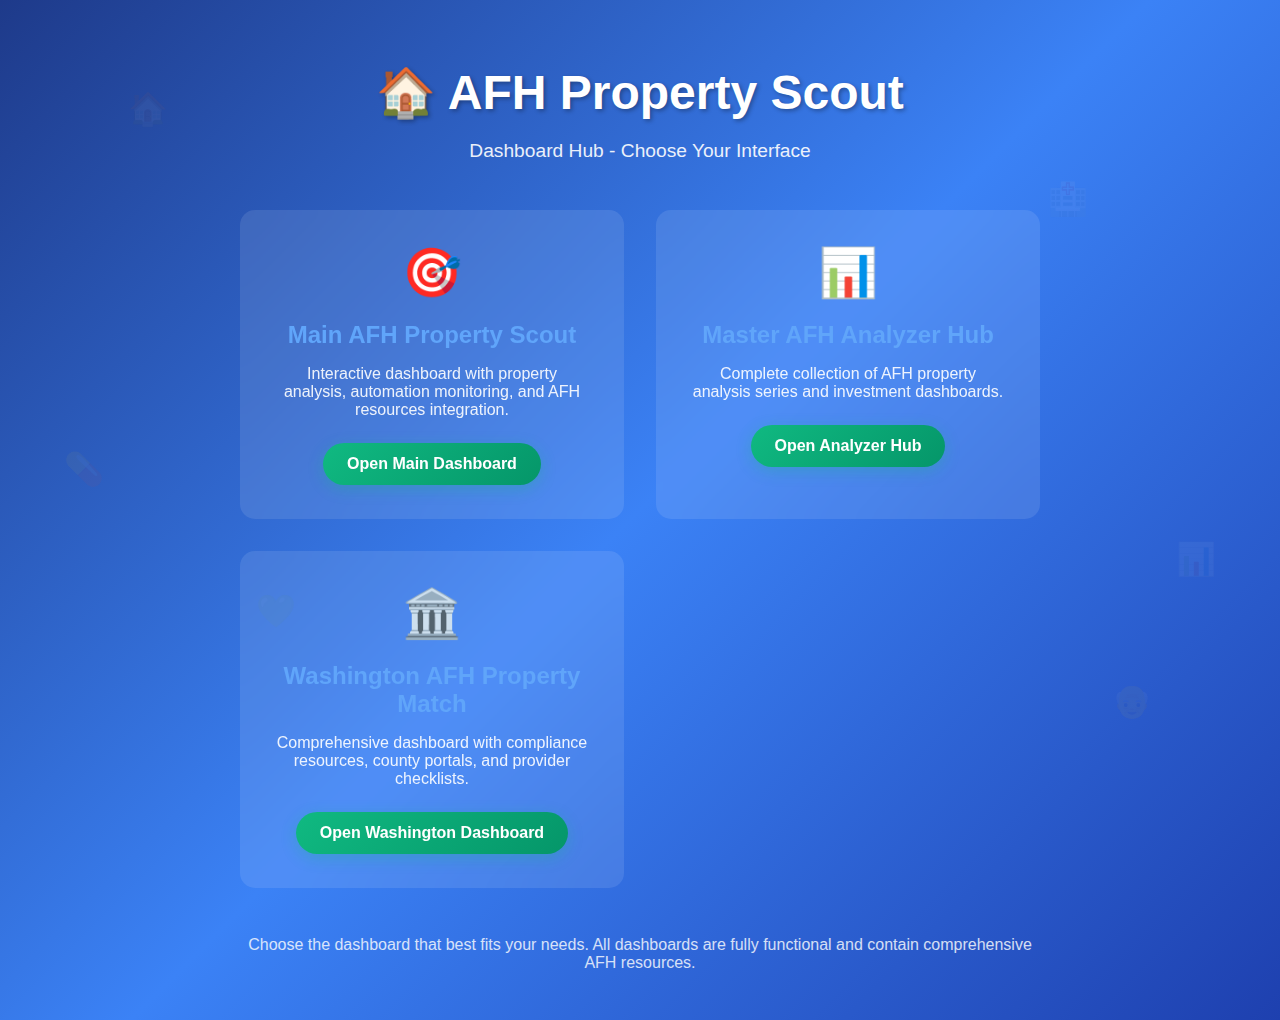
<file: index.html>
<!DOCTYPE html>
<html lang="en">
<head>
    <meta charset="UTF-8">
    <meta name="viewport" content="width=device-width, initial-scale=1.0">
    <title>AFH Property Scout - Dashboard Hub</title>
    <style>
        body {
            font-family: 'Segoe UI', Tahoma, Geneva, Verdana, sans-serif;
            background: linear-gradient(135deg, #1e3a8a 0%, #3b82f6 50%, #1e40af 100%);
            color: white;
            margin: 0;
            padding: 0;
            min-height: 100vh;
            display: flex;
            align-items: center;
            justify-content: center;
        }
        .container {
            text-align: center;
            max-width: 800px;
            padding: 2rem;
        }
        h1 {
            font-size: 3rem;
            margin-bottom: 1rem;
            text-shadow: 2px 2px 4px rgba(0,0,0,0.3);
        }
        .subtitle {
            font-size: 1.2rem;
            margin-bottom: 2rem;
            opacity: 0.9;
        }
        .dashboard-grid {
            display: grid;
            grid-template-columns: repeat(auto-fit, minmax(300px, 1fr));
            gap: 2rem;
            margin-top: 3rem;
        }
        .dashboard-card {
            background: rgba(255, 255, 255, 0.1);
            border-radius: 15px;
            padding: 2rem;
            transition: all 0.3s ease;
            border: 2px solid transparent;
            backdrop-filter: blur(10px);
        }
        .dashboard-card:hover {
            transform: translateY(-5px);
            border-color: rgba(255, 255, 255, 0.3);
            box-shadow: 0 20px 40px rgba(0, 0, 0, 0.2);
        }
        .dashboard-card h2 {
            font-size: 1.5rem;
            margin-bottom: 1rem;
            color: #60a5fa;
        }
        .dashboard-card p {
            margin-bottom: 1.5rem;
            opacity: 0.9;
        }
        .btn {
            display: inline-block;
            background: linear-gradient(135deg, #10b981 0%, #059669 100%);
            color: white;
            text-decoration: none;
            padding: 12px 24px;
            border-radius: 25px;
            font-weight: bold;
            transition: all 0.3s ease;
            box-shadow: 0 4px 15px rgba(16, 185, 129, 0.3);
        }
        .btn:hover {
            transform: translateY(-2px);
            box-shadow: 0 8px 25px rgba(16, 185, 129, 0.4);
        }
        .icon {
            font-size: 3rem;
            margin-bottom: 1rem;
            display: block;
        }
        .floating-elements {
            position: fixed;
            top: 0;
            left: 0;
            width: 100%;
            height: 100%;
            pointer-events: none;
            z-index: 1;
        }
        .floating-element {
            position: absolute;
            font-size: 2rem;
            opacity: 0.05;
            animation: float 15s ease-in-out infinite;
        }
        .floating-element:nth-child(1) { top: 10%; left: 10%; animation-delay: 0s; }
        .floating-element:nth-child(2) { top: 20%; right: 15%; animation-delay: 2s; }
        .floating-element:nth-child(3) { bottom: 30%; left: 20%; animation-delay: 4s; }
        .floating-element:nth-child(4) { bottom: 20%; right: 10%; animation-delay: 6s; }
        .floating-element:nth-child(5) { top: 50%; left: 5%; animation-delay: 8s; }
        .floating-element:nth-child(6) { top: 60%; right: 5%; animation-delay: 10s; }
        @keyframes float {
            0%, 100% { transform: translateY(0px) rotate(0deg); }
            50% { transform: translateY(-10px) rotate(180deg); }
        }
    </style>
</head>
<body>
    <div class="floating-elements">
        <div class="floating-element">🏠</div>
        <div class="floating-element">🏥</div>
        <div class="floating-element">💚</div>
        <div class="floating-element">👴</div>
        <div class="floating-element">💊</div>
        <div class="floating-element">📊</div>
    </div>

    <div class="container">
        <h1>🏠 AFH Property Scout</h1>
        <p class="subtitle">Dashboard Hub - Choose Your Interface</p>
        
        <div class="dashboard-grid">
            <!-- Main AFH Property Scout Dashboard -->
            <div class="dashboard-card">
                <span class="icon">🎯</span>
                <h2>Main AFH Property Scout</h2>
                <p>Interactive dashboard with property analysis, automation monitoring, and AFH resources integration.</p>
                <a href="web/index.html" class="btn">Open Main Dashboard</a>
            </div>

            <!-- Master AFH Analyzer Hub -->
            <div class="dashboard-card">
                <span class="icon">📊</span>
                <h2>Master AFH Analyzer Hub</h2>
                <p>Complete collection of AFH property analysis series and investment dashboards.</p>
                <a href="web/MASTER_AFH_ANALYZER_HUB.html" class="btn">Open Analyzer Hub</a>
            </div>

            <!-- Washington AFH Property Match Dashboard -->
            <div class="dashboard-card">
                <span class="icon">🏛️</span>
                <h2>Washington AFH Property Match</h2>
                <p>Comprehensive dashboard with compliance resources, county portals, and provider checklists.</p>
                <a href="web/washington-afh-dashboard.html" class="btn">Open Washington Dashboard</a>
            </div>
        </div>

        <div style="margin-top: 3rem; opacity: 0.8;">
            <p>Choose the dashboard that best fits your needs. All dashboards are fully functional and contain comprehensive AFH resources.</p>
        </div>
    </div>

    <script>
        // Add some interactivity
        document.addEventListener('DOMContentLoaded', function() {
            console.log('🏠 AFH Property Scout Dashboard Hub Loaded');
            console.log('📊 Available Dashboards:');
            console.log('  - Main AFH Property Scout');
            console.log('  - Master AFH Analyzer Hub');
            console.log('  - Washington AFH Property Match Dashboard');
        });
    </script>
</body>
</html>
</file>
